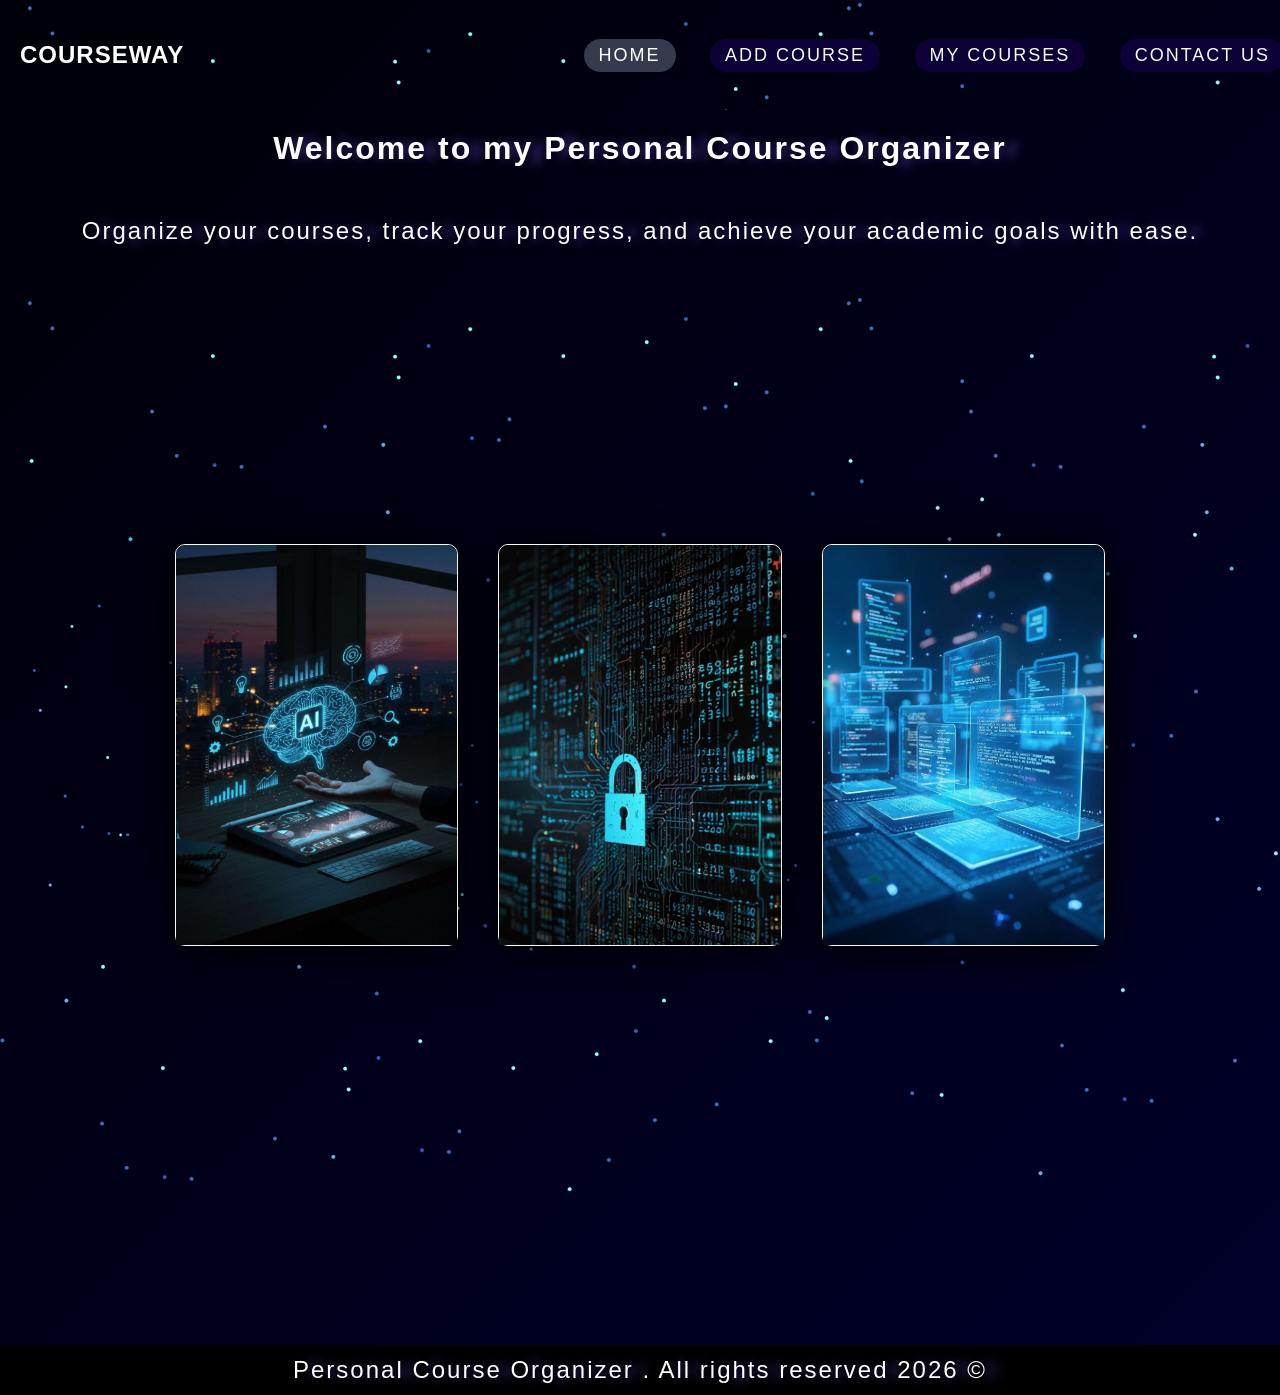
<file: index.html>
<!DOCTYPE html>
<html lang="en">
<head>
    <meta charset="UTF-8">
    <link rel="stylesheet" href="style.css">
    <title>Personal Course Organizer</title>
</head>            
   


<body>
    <div class="home">  
        
      <nav>
        <a class="logo" href="#">CourseWay</a>
       <ul>
        <li><a href="index.html" class="active"> Home</a> </li>
        <li><a href="add_course.html">add course</a></li>
        <li><a href="my_course.html">my courses</a></li>
        <li><a href="contact.html">contact us</a></li>
       </ul>    

      </nav>  

              <h2>Welcome to  my Personal Course Organizer</h2>
              <p>Organize your courses, track your progress, and achieve your academic goals with ease.</p>
 
       <div class="home_2">
              
        <div class="card">
         <a href="add_course.html" target="_self">
         <img src="image/Artificial intelligence (AI).jpg" alt="">
            </a>

         <p class="A">Artificial intelligence (AI) is a branch of computer science that 
            focuses on creating intelligent machines capable of performing
             tasks that typically require human intelligence.
              </p>


        </div>

        <div class="card">
            <a href="add_course.html" target="_self">
            <img src="image/The Future of Cybersecurity_ Protecting Your Data in a Digital World.jpg" alt="">
            </a>
            <p>
                cybersecurity is the practice of protecting computer systems, networks, and data from unauthorized access, theft, damage, or disruption. It involves implementing measures to safeguard against cyber threats and attacks.
            </p>
        </div>

        <div class="card">
            <a href="add_course.html" target="_self">
            <img src="image/download (1).jpg" alt="">
            </a>
            <p>
            software development is the process of designing, creating, testing, and maintaining software applications.
            </p>
        </div>
    
      </div>
    

    </div>

    <footer>
            <p>Personal Course Organizer . All rights reserved 2026 ©</p>
        </footer>





</body>








</html>
</file>
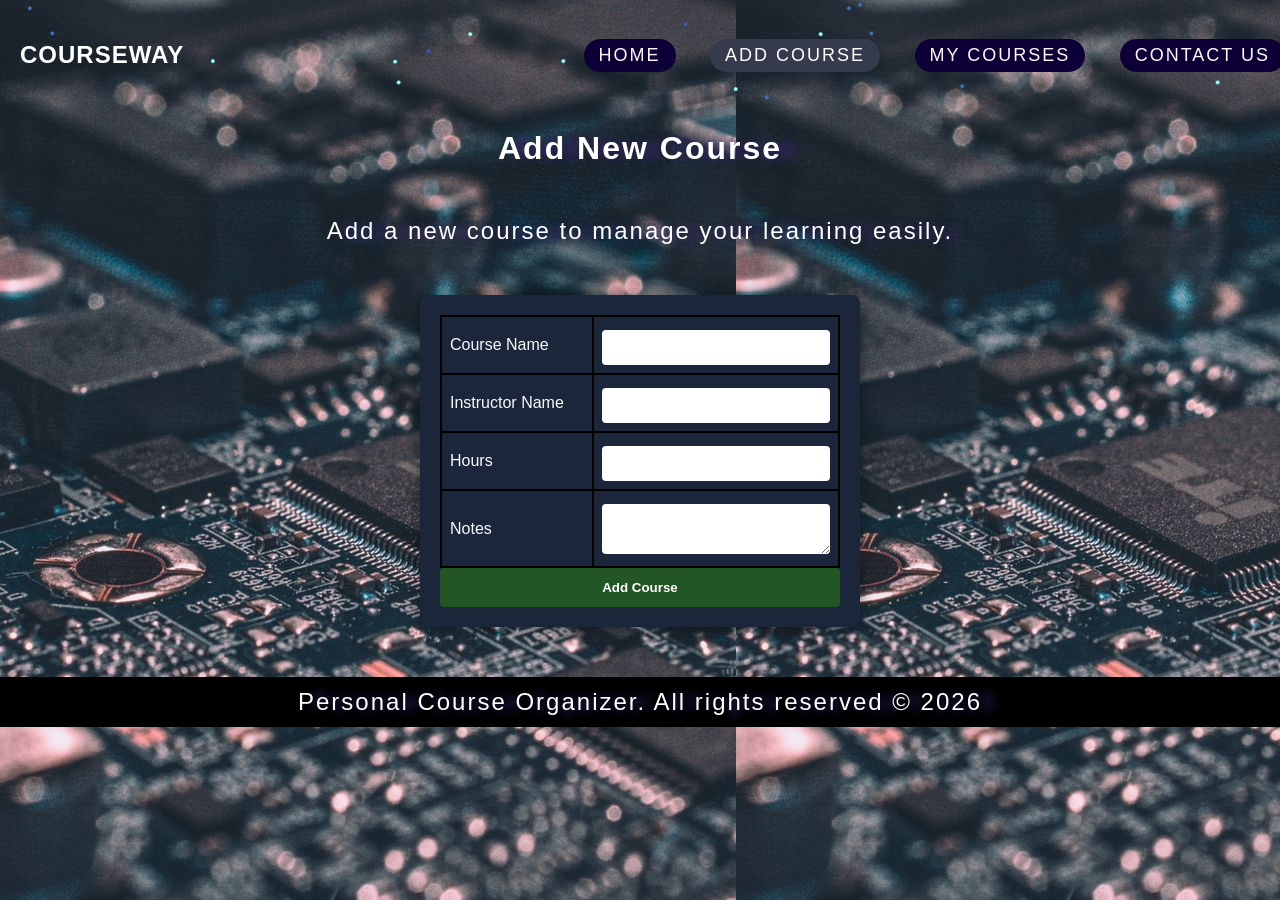
<file: add_course.html>
<!DOCTYPE html>
<html lang="en">
<head>
    <meta charset="UTF-8">
    <link rel="stylesheet" href="style.css">
    <title>Personal Course Organizer</title>
</head>            
   


<body>
    

    <div class="bg">

              <nav>
        <a class="logo" href="#">CourseWay</a>
       <ul>
        <li><a href="index.html">Home</a></li>
        <li><a href="add_course.html" class="active">add course</a></li>
        <li><a href="my_course.html">my courses</a></li>
        <li><a href="contact.html">contact us</a></li>
       </ul>    

            </nav>  

             <h2>Add New Course</h2>
             <p>Add a new course to manage your learning easily.</p>
         <form>
    <table class="fathy">
      <tr>
        <td>Course Name</td>
        <td><input type="text" name="course_name" required></td>
      </tr>
      <tr>
        <td>Instructor Name</td>
        <td><input type="text" name="instructor_name" required ></td>
      </tr>
      <tr>
        <td>Hours</td>
        <td><input type="number" name="hours" min="1" required ></td>
      </tr>
      <tr>
        <td>Notes</td>
        <td><textarea name="notes"></textarea></td>
      </tr>
    </table>
    <button type="submit">Add Course</button>
         </form>


       <footer class="footcourse">
         <p>Personal Course Organizer. All rights reserved © 2026</p>
     </footer>

    </div>






</body>








</html>
</file>
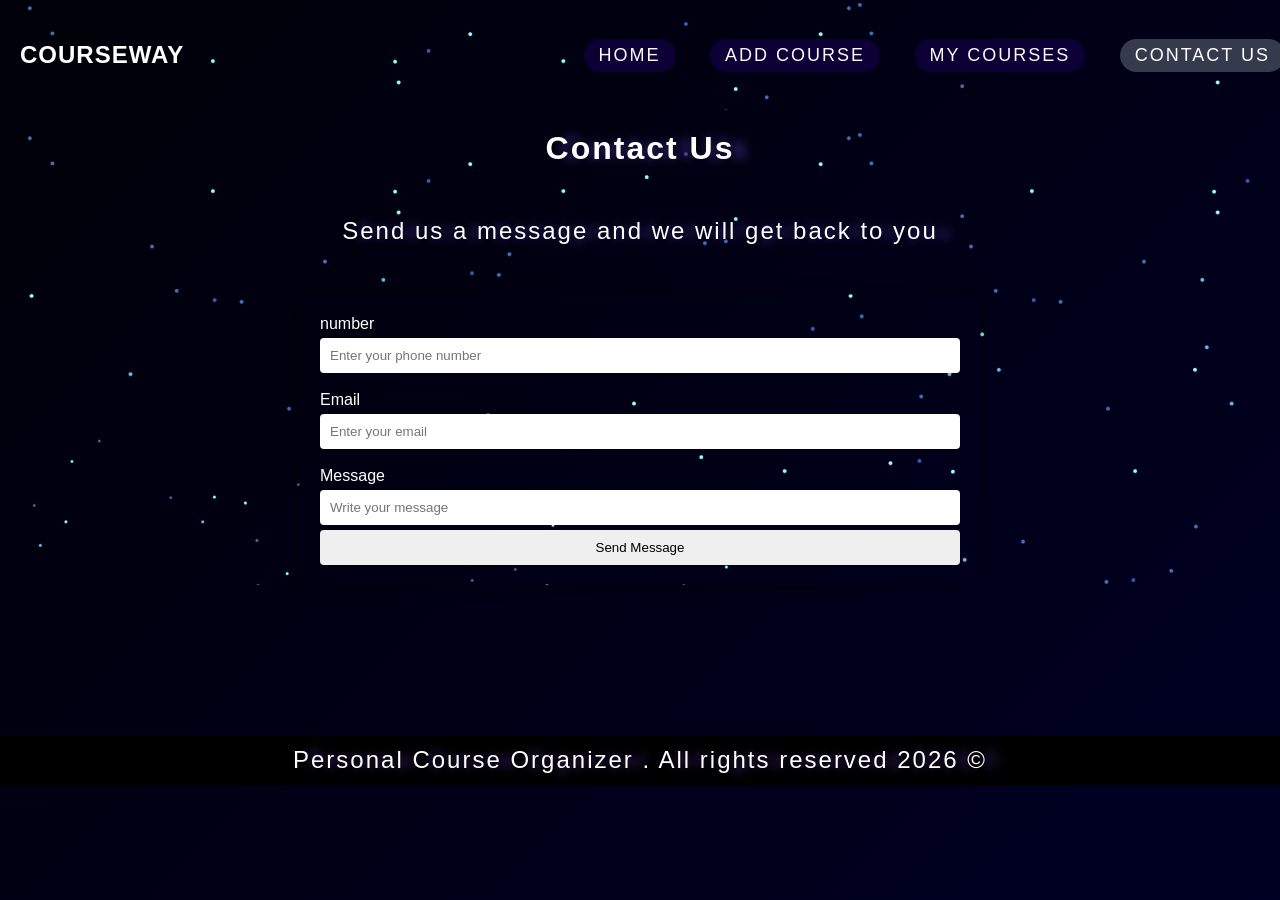
<file: contact.html>
<!DOCTYPE html>
<html lang="en">
<head>
    <meta charset="UTF-8">
    <link rel="stylesheet" href="style.css">
    <title>Personal Course Organizer</title>
</head>            
   


<body>
    
      <nav>
        <a class="logo" href="#">CourseWay</a>
       <ul>
        <li><a href="index.html">Home</a></li>
        <li><a href="add_course.html">add course</a></li>
        <li><a href="my_course.html">my courses</a></li>
        <li><a href="contact.html" class="active">contact us</a></li>
       </ul>    

      </nav>  
    
    <main class="contact">
            <section>
                <h2>Contact Us</h2>
                <p>Send us a message and we will get back to you</p>
                <form class="form">
                    <div>
                        <label>number</label>
                        <input type="text" required placeholder="Enter your phone number" />
                    </div>
                    <br />
                    <div>
                        <label>Email</label>
                        <input type="email" required placeholder="Enter your email" />
                    </div>
                    <br />
                    <div>
                        <label>Message</label>
                        <input type="textarea" placeholder="Write your message"/>
                    </div>
                    <input type="submit" value="Send Message">
                </form>
            </section>
        </main>
        <footer>
            <p>Personal Course Organizer . All rights reserved 2026 ©</p>
        </footer>









</body>


</html>
</file>
<file: style.css>
*{
    


padding: 0 ;
margin: 0 ;
font-family: sans-serif ;
}


body {

  
  margin: 0;
  height: 100vh;
  background: linear-gradient(135deg, #000008, #000040, #2c2c2c);
  background-size: 400% 400%;
  animation: waveGradient 15s ease infinite;

}

@keyframes waveGradient {
  0% {
    background-position: 0% 50%;
  }
  50% {
    background-position: 100% 50%;
  }
  100% {
    background-position: 0% 50%;
  }
}

/* body::after{

content: '';
width: 100%;
height: 100%;
background:rgb(2, 2, 66);
position: absolute;
top: 50%;
right:0; 
z-index: -1;
clip-Path: circle(40% at right 80%);


} */

nav{
    background: url("image/stars1.png") ;

 background-color: #00000800;
 width: 100%;
 height: 70px;
 display: flex;  
 justify-content: space-between;
 align-items: center;
 padding: 20px;

}

nav .logo{
text-decoration: none;
color: #fff;
font-size: 24px;
font-weight: 600;
letter-spacing: 1px;
text-transform: uppercase;
}


nav ul li{

display: inline-block;
margin: 0 15px;;
}

nav ul li a{
text-decoration: none;
background: #0c0036;
padding: 6px 15px;
border-radius: 20px;
color: #f9f9f9;
font-size: 18px;
letter-spacing: 2px;
text-transform: uppercase;
display: inline-block;
transition: 0.5s;


}

nav ul li a:hover{
transform: scale(1.2);
text-shadow: 0 0 10px #fff;

}

.home_2{
background: url("image/stars1.png");
height: 100vh;
width: 100%;
display: flex;
justify-content: center;
align-items: center;


}  
nav a.active {
    background-color: #353b4d;
    color: white;}

h2 {
    font-family: 'Franklin Gothic Medium', 'Arial Narrow', Arial, sans-serif;
    margin: 20px 0;
    display: flex;
    justify-content: center;
    letter-spacing: 2px;
    text-shadow: #34246b 15px 0px 10px;

    font-size: 32px;
    color: #ffffff;
}


p {
    font-family: 'Franklin Gothic Medium', 'Arial Narrow', Arial, sans-serif;
    margin: 50px 0;
    display: flex;
    justify-content: center;
    letter-spacing: 2px;
    text-shadow: #34246b 15px 0px 10px;

    font-size: 24px;
    color: #ffffff;
}

.card {
  background-color: #000000;
  border-radius: 10px;
  border: 1px solid #f9f9f9;
  margin: 20px;
  width: 22%;
  height: 400px;
  text-align: center;
  color: #f9f9f9;
  box-shadow: 0 5px 50px rgb(0, 0, 0);
  transition: all 0.4s ease;
  cursor: pointer;
  position: relative;
}

.card img {
  border-radius: 10px 10px 0 0;
  width: 100%;
  height: 100%;
  object-fit: cover;
  transition: opacity 0.4s ease;
}

.card p {
  position: absolute;
  bottom: 10px;
  left: 10px;
  right: 10px;
  color: rgb(255, 255, 255);
  font-size: 18px;
  opacity: 0;
  transition: opacity 0.4s ease;
}

.card:hover {
  transform: scale(1.2);
  z-index: 10;
}

.card:hover img {
  opacity: 0.4;
}

.card:hover p {
  opacity: 1;
}


footer{

background-color:#000000;
width: 100%;
height: 50px;
display: flex;
justify-content: center;
align-items: center;
}

table {
  width: 60%;
  display: table;
  box-sizing: border-box;
  border-collapse: collapse;
  overflow: auto;
  border: #3d0a0a 1px solid;
  margin-top: 100px;
 margin-left: auto;
  margin-right: auto;

}

table thead {
  background-color: #020f87;
  color: #f9f9f9;
  display: table-header-group;
  border-color: #f9f9f9;
}


table th, table td {
  border: #000000 2px solid;
  padding: 8px;
  color: #f9f9f9;
  display: table-cell;
}

footer {
  background-color: #000000;
  width: 100%;
  height: 50px;
  display: flex;
  margin-top: 150px;
  justify-content: center;
  align-items: center;
}

.my_courses {
  background: url("image/stars1.png");
}


h2 {
  text-align: center;
  margin-top: 20px;
}

p {
  text-align: center;
}

form {
  background: #1b263b;     
  width: 400px;
  margin: 50px auto;         
  padding: 20px;
  border-radius: 8px;
  box-shadow: 0 0 15px rgba(0,0,0,0.5);
}

.fathy{
  width: 100%;
  margin-top: auto;
  border-collapse: collapse;
}

td {
  height: 100%;
  padding: 50px;
  
}

input, textarea {
  width: 100%;
  height: 100%;
  padding: 10px;
  border: none;
  border-radius: 4px;
  margin-top: 5px;
  box-sizing: border-box;
}

button {
  width: 100%;
  padding: 12px;
  background-color: #235625; /* أخضر */
  color: white;
  border: none;
  border-radius: 4px;
  cursor: pointer;
  font-weight: bold;
}

button:hover {
  background-color: #4a754cb7;
  scale: 1.05;
  transition: scale 0.3s ease;
}

.footcourse{
background: black;
margin-top: 0px;
}



 .bg{

 background: url("image/Upgrade\ Your\ AI\ Experience\ -\ The\ Top\ Tech\ Accessories\ for\ a\ Smarter\ Workflow.jpg");
 width: 100%;
 height: 100vh;


 }

.contact{
  
background: url(image/stars1.png);


}
.form{

width: 50%;
background-color: #c7c7c700;
color: white;
}
</file>
